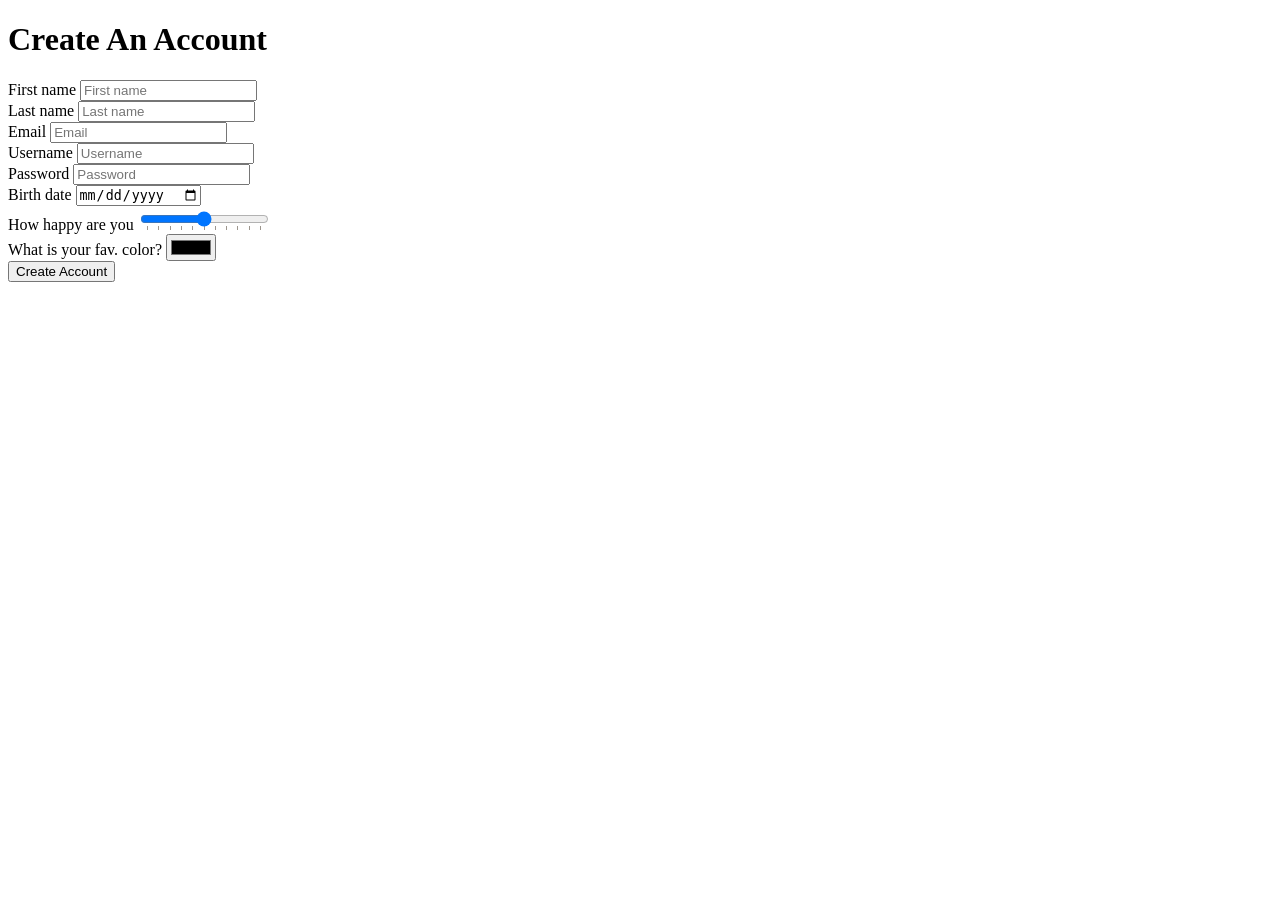
<file: report/day3.html>
<!DOCTYPE html>
<html>

<head>
  <meta charset="utf-8">
  <meta name="viewport" content="width=device-width">
  <title>repl.it</title>
</head>

<body>
  <h1>Create An Account</h1>
  <form>
    <label for="Fname">First name</label>
    <input id="Fname" type="text" placeholder="First name" required /><br>
    <label for="Lname">Last name</label>
    <input id="Lname" type="text" placeholder="Last name" required /><br>
    <label for="email">Email</label>
    <input id="email" type="email" placeholder="Email" required /><br>
    <label for="un">Username</label>
    <input id="un" type="text" placeholder="Username" required /><br>
    <label for="ps">Password</label>
    <input id="ps" type="password" placeholder="Password" required minlength="10" /><br>
    <label for="birth">Birth date</label>
    <input id="birth" type="date" lang="en-US" /><br>
    <label for="happy">How happy are you</label>
    <input id="happy" type="range" min="0" max="10" list="markers" required /><br>
    <label for="color">What is your fav. color?</label>
    <input id="color" type="color" required /><br>
    <input type="submit" value="Create Account" />

    <datalist id="markers">
      <option value="0"></option>
      <option value="1"></option>
      <option value="2"></option>
      <option value="3"></option>
      <option value="4"></option>
      <option value="5"></option>
      <option value="6"></option>
      <option value="7"></option>
      <option value="8"></option>
      <option value="9"></option>
      <option value="10"></option>
    </datalist>
  </form>
</body>

</html>
</file>
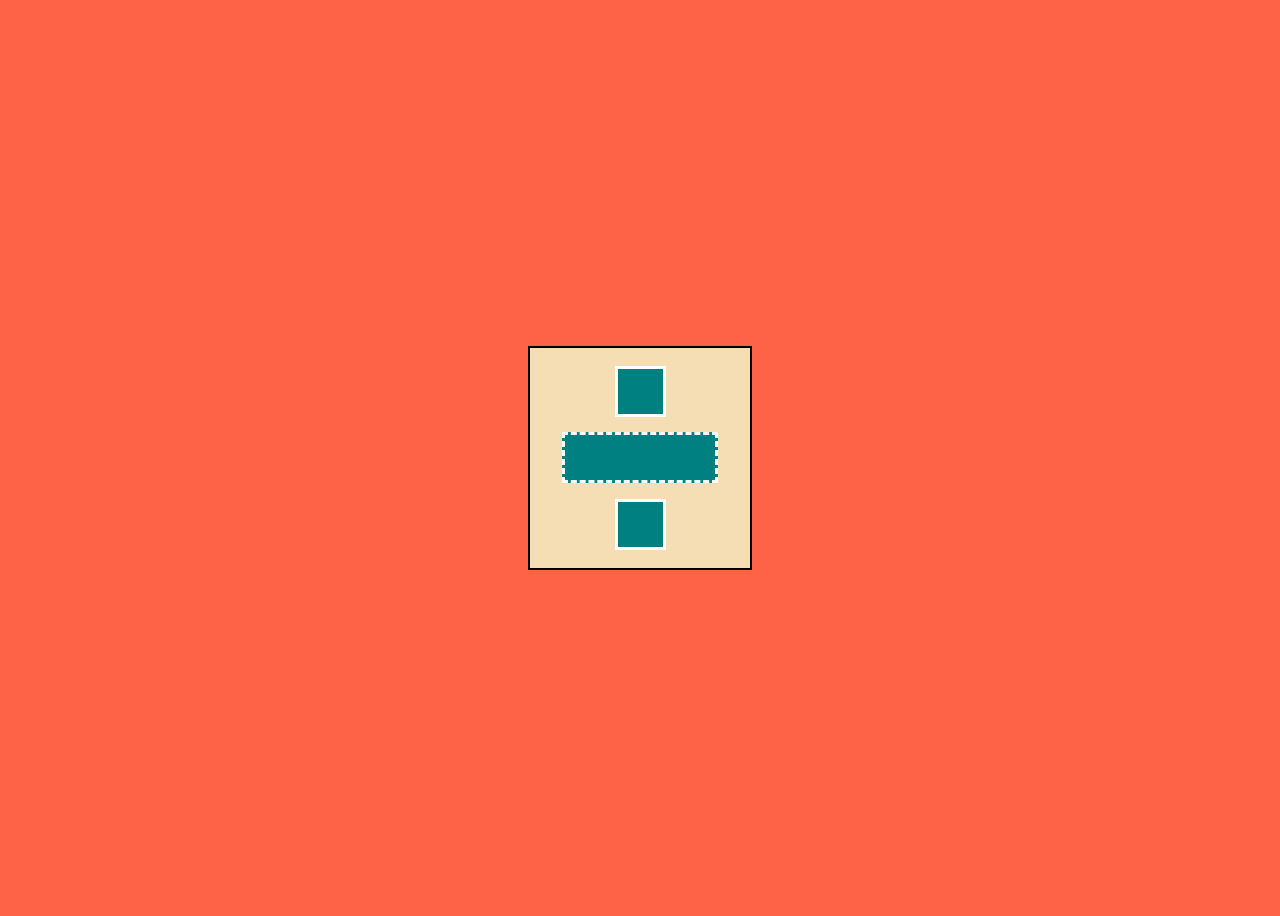
<file: report/day5.html>
<!DOCTYPE html>
<html>

<head>
    <meta charset="utf-8">
    <meta name="viewport" content="width=device-width">
    <title>repl.it</title>
    <link href="day5.css" rel="stylesheet" />
</head>

<body>
    <div id="box">
        <div class="smallBox"></div>
        <div class="bigBox"></div>
        <div class="smallBox">

        </div>
    </div>
</body>

</html>
</file>
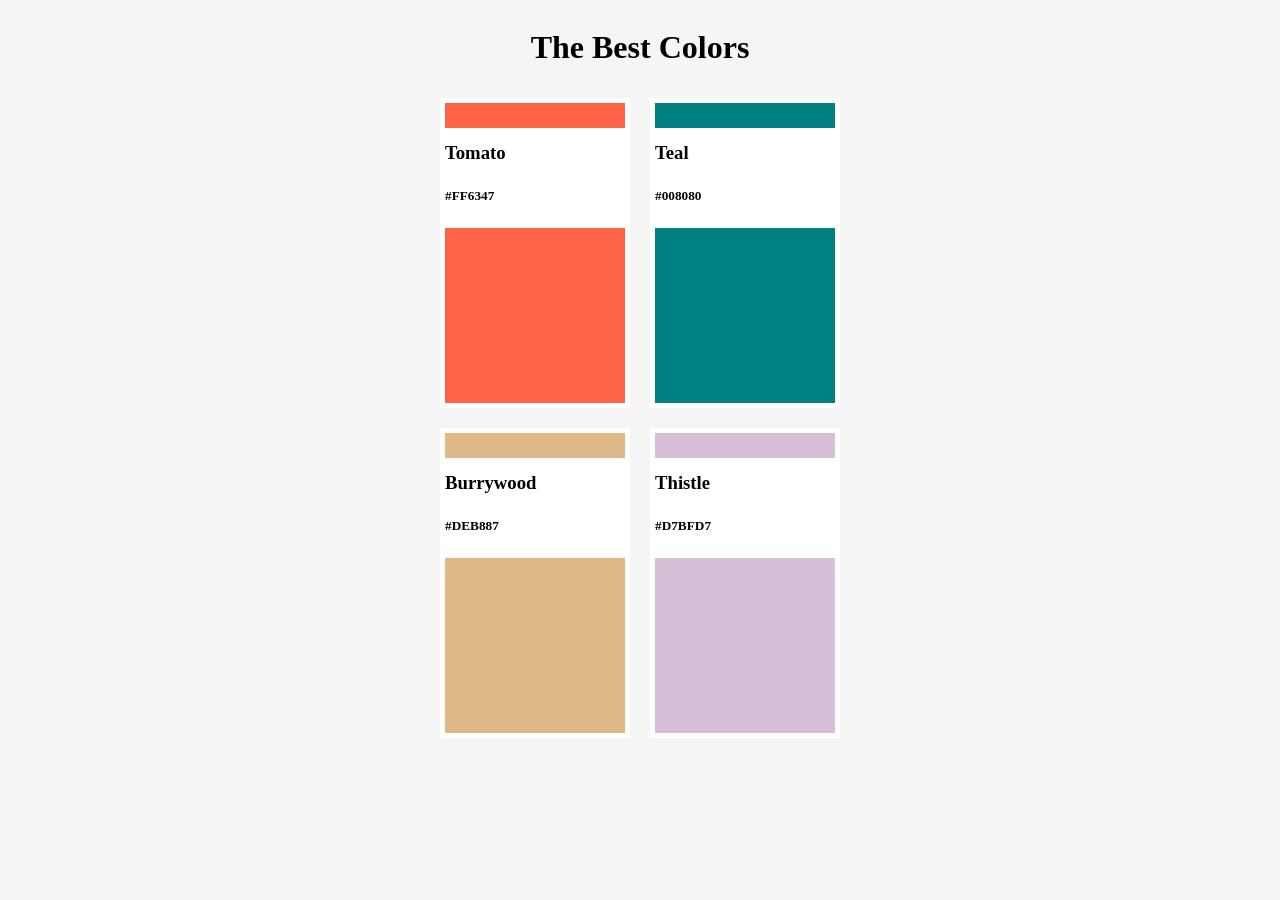
<file: report/day6.html>
<!DOCTYPE html>
<html>

<head>
    <meta charset="utf-8">
    <meta name="viewport" content="width=device-width">
    <title>repl.it</title>
    <link rel="stylesheet" href="day6.css" />
</head>

<body>
    <header>
        <h1>The Best Colors</h1>
    </header>
    <main>
        <section>
            <div class="mainDiv">
                <div>
                    <div>
                        <h3>Tomato</h3>
                        <h5>#FF6347</h5>
                    </div>
                </div>
            </div>
            <div class="mainDiv">
                <div>
                    <div>
                        <h3>Teal</h3>
                        <h5>#008080</h5>
                    </div>
                </div>
            </div>
        </section>
        <section>
            <div class="mainDiv">
                <div>
                    <div>
                        <h3>Burrywood</h3>
                        <h5>#DEB887</h5>
                    </div>
                </div>
            </div>
            <div class="mainDiv">
                <div>
                    <div>
                        <h3>Thistle</h3>
                        <h5>#D7BFD7</h5>
                    </div>
                </div>
            </div>
        </section>
    </main>
</body>

</html>
</file>
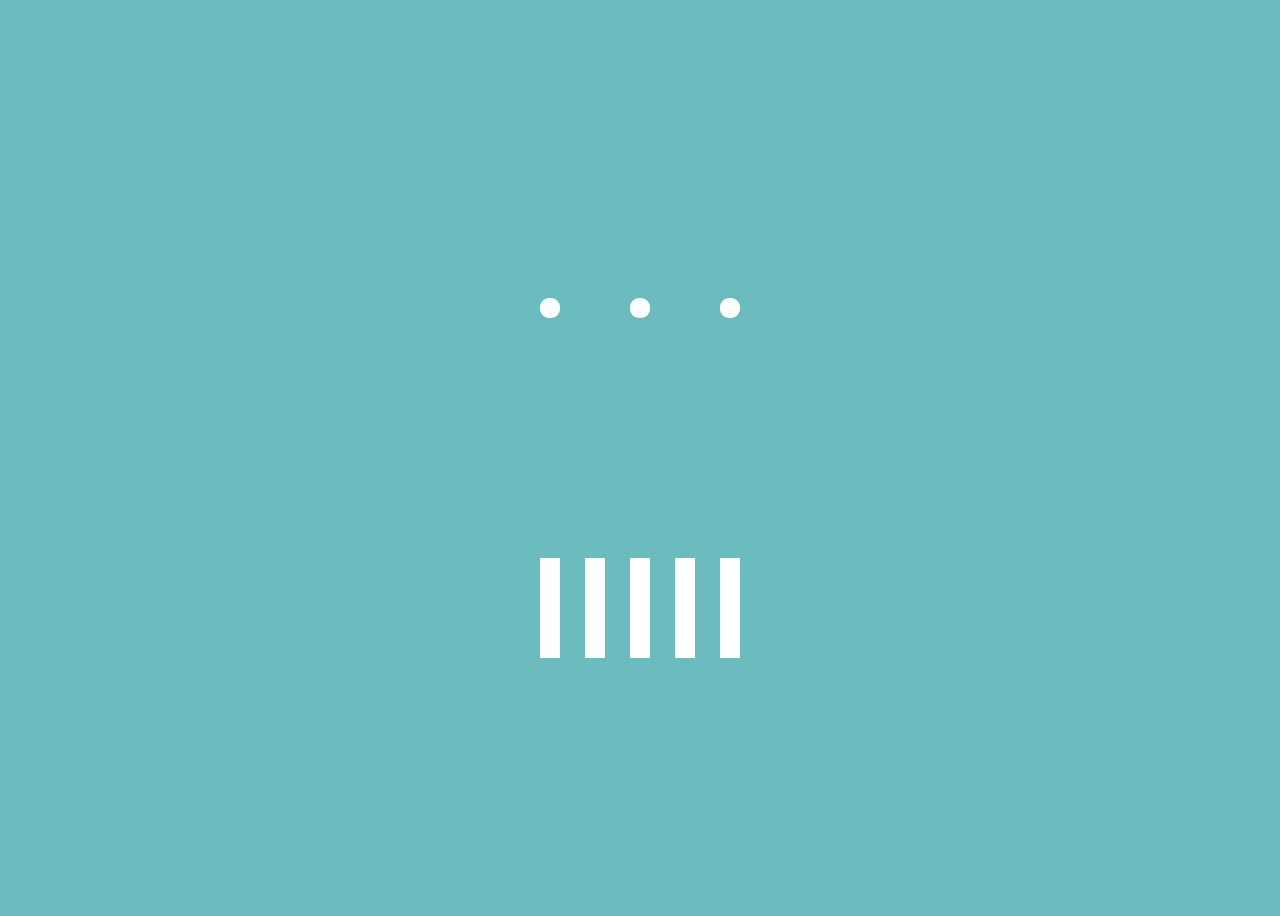
<file: report/day7.html>
<!DOCTYPE html>
<html lang="en">
<head>
    <meta charset="UTF-8">
    <meta http-equiv="X-UA-Compatible" content="IE=edge">
    <meta name="viewport" content="width=device-width, initial-scale=1.0">
    <title>Document</title>
    <link href="day7.css" rel="stylesheet" />
</head>
<body>
    <main>
        <div id="circle">
            <div></div>
            <div></div>
            <div></div>
        </div>
        <div id="rectangle">
            <div></div>
            <div></div>
            <div></div>
            <div></div>
            <div></div>
        </div>
    </main>
</body>
</html>
</file>
<file: report/day5.css>
body {
    height: 100vh;
    background-color: #ff6347;
    display: flex;
    justify-content: center;
    align-items: center;
}

#box {
    background-color: #f5deb3;
    padding: 10px;
    width: 200px;
    height: 200px;
    display: flex;
    justify-content: space-around;
    align-items: center;
    border: 2px solid black;
    flex-direction: column;
}

.smallBox {
    width: 45px;
    height: 45px;
    background-color: #008080;
    border: 3px solid white;
}

.bigBox {
    width: 150px;
    height: 45px;
    background-color: #008080;
    border: 3px dashed white;
    display: block;
}
</file>
<file: report/day6.css>
body {
    background-color: #F5F5F5;
}

header {
    display: flex;
    justify-content: center;
}

main {
    display: flex;
    flex-direction: column;
}

section {
    display: flex;
    justify-content: center;
}

.mainDiv {
    background-color: #ffffff;
    height: 300px;
    width: 180px;
    margin: 10px;
    padding: 5px;
    display: flex;
}

.mainDiv>div {
    height: 300px;
    width: 180px;
}

section:nth-child(1)>.mainDiv:nth-child(1)>div {
    background-color: tomato;
}

section:nth-child(1)>.mainDiv:nth-child(2)>div {
    background-color: teal;
}

section:nth-child(2)>.mainDiv:nth-child(1)>div {
    background-color: burlywood;
}

section:nth-child(2)>.mainDiv:nth-child(2)>div {
    background-color: thistle;
}

.mainDiv>div>div {
    height: 100px;
    width: 180px;
    background-color: #ffffff;
    position: relative;
    top: 25px;
}

h3,
h5 {
    margin: 0;
    line-height: 2.7;
}
</file>
<file: report/day7.css>
body {
    background-color: #6bbcbe;
}
main {
    display: flex;
    flex-direction: column;
    justify-content: center;
    align-items: center;
    height: 100vh;
}
main > div {
    display: flex;
    justify-content: space-between;
    width: 200px;
    height: 300px;
    align-items: center;
}

#circle {
    animation: flip 1s ease-in-out infinite;
}

#circle > div {
    border-radius: 45%;
    background-color: white;
    width: 20px;
    height: 20px;
}
#rectangle > div {
    background-color: white;
    width: 20px;
    height: 100px;
    animation: bigSmall 1s ease-in-out infinite;
}
#rectangle > div:nth-child(2) {
    animation-delay: 100ms;
}
#rectangle>div:nth-child(3) {
    animation-delay: 200ms;
}
#rectangle>div:nth-child(4) {
    animation-delay: 300ms;
}
#rectangle>div:nth-child(5) {
    animation-delay: 400ms;
}
@keyframes flip {
    from {
        transform: rotate(0);
    }
    to {
        transform: rotate(180deg);
    }
}
@keyframes bigSmall {
    0% {
        transform: scaleY(1);
    }
    25% {
        transform: scaleY(2);
    }
    50% {
        transform: scaleY(1);
    }
    100% {
        transform: scaleY(1);
    }
}
</file>
